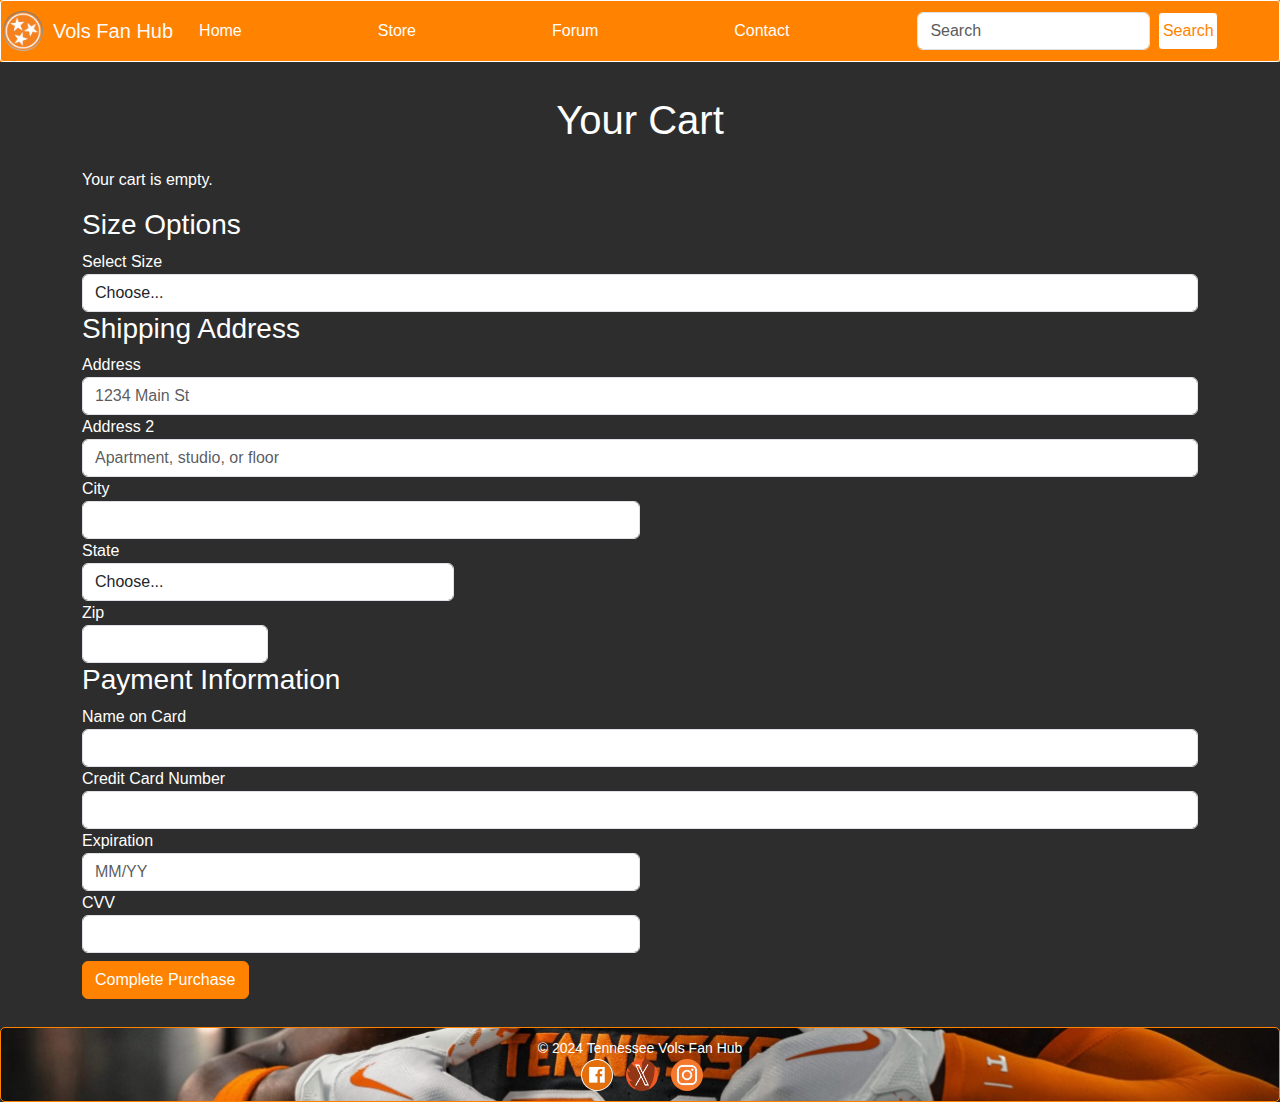
<file: cart.html>
<!DOCTYPE html>
<html lang="en">
<head>
    <meta charset="UTF-8">
    <meta name="viewport" content="width=device-width, initial-scale=1.0">
    <title>Cart - Tennessee Vols Football Fan Hub</title>
    <link href="https://cdn.jsdelivr.net/npm/bootstrap@5.3.3/dist/css/bootstrap.min.css" rel="stylesheet">
    <link rel="stylesheet" href="css/styles.css">
</head>
<body>
    <header>
        <nav class="navbar navbar-expand-lg navbar-light bg-transparent">
            <a class="navbar-brand" href="#">
                <img src="images/vols7.webp" alt="Vols Fan Hub" class="navbar-logo"> <!-- Added class "navbar-logo" for styling -->
                Vols Fan Hub
            </a>
            <button class="navbar-toggler" type="button" data-bs-toggle="collapse" data-bs-target="#navbarNav" aria-controls="navbarNav" aria-expanded="false" aria-label="Toggle navigation">
                <span class="navbar-toggler-icon"></span>
            </button>
            <div class="collapse navbar-collapse" id="navbarNav">
                <ul class="navbar-nav mr-auto">
                    <li class="nav-item">
                        <a class="nav-link" href="index.html">Home</a>
                    </li>
                    <li class="nav-item">
                        <a class="nav-link" href="store.html">Store</a>
                    </li>
                    <li class="nav-item">
                        <a class="nav-link" href="forum.html">Forum</a>
                    </li>
                    <li class="nav-item">
                        <a class="nav-link" href="contact.html">Contact</a>
                    </li>
                </ul>
                <form class="d-flex my-2 my-lg-0">
                    <input class="form-control me-2" type="search" placeholder="Search" aria-label="Search">
                    <button class="btn btn-outline-success" type="submit">Search</button>
                </form>
            </div>
        </nav>
    </header>
    <main>
        <h1 class="text-center my-4">Your Cart</h1>
        <div class="container">
            <div class="row" id="cart-items">
                <div class="col-md-6">
                    <div id="cart-items" class="card mb-4 shadow-sm">
                        
                    </div>
                </div>
            </div>
            <div class="row">
                <div class="col-md-12">
                    <form id="checkout-form">
                        <h3>Size Options</h3>
                        <div class="form-group">
                            <label for="size">Select Size</label>
                            <select class="form-control" id="size" required>
                                <option value="">Choose...</option>
                                <option value="S">Small</option>
                                <option value="M">Medium</option>
                                <option value="L">Large</option>
                                <option value="XL">Extra Large</option>
                            </select>
                        </div>
                        <h3>Shipping Address</h3>
                        <div class="form-group">
                            <label for="address">Address</label>
                            <input type="text" class="form-control" id="address" placeholder="1234 Main St" required>
                        </div>
                        <div class="form-group">
                            <label for="address2">Address 2</label>
                            <input type="text" class="form-control" id="address2" placeholder="Apartment, studio, or floor">
                        </div>
                        <div class="form-row">
                            <div class="form-group col-md-6">
                                <label for="city">City</label>
                                <input type="text" class="form-control" id="city" required>
                            </div>
                            <div class="form-group col-md-4">
                                <label for="state">State</label>
                                <select id="state" class="form-control" required>
                                    <option value="">Choose...</option>
                                    <option value="AL">Alabama</option>
                                    <option value="AK">Alaska</option>
                                    <option value="AZ">Arizona</option>
                                    <option value="AR">Arkansas</option>
                                    <option value="CA">California</option>
                                    <option value="CO">Colorado</option>
                                    <option value="CT">Connecticut</option>
                                    <option value="DE">Delaware</option>
                                    <option value="FL">Florida</option>
                                    <option value="GA">Georgia</option>
                                    <option value="HI">Hawaii</option>
                                    <option value="ID">Idaho</option>
                                    <option value="IL">Illinois</option>
                                    <option value="IN">Indiana</option>
                                    <option value="IA">Iowa</option>
                                    <option value="KS">Kansas</option>
                                    <option value="KY">Kentucky</option>
                                    <option value="LA">Louisiana</option>
                                    <option value="ME">Maine</option>
                                    <option value="MD">Maryland</option>
                                    <option value="MA">Massachusetts</option>
                                    <option value="MI">Michigan</option>
                                    <option value="MN">Minnesota</option>
                                    <option value="MS">Mississippi</option>
                                    <option value="MO">Missouri</option>
                                    <option value="MT">Montana</option>
                                    <option value="NE">Nebraska</option>
                                    <option value="NV">Nevada</option>
                                    <option value="NH">New Hampshire</option>
                                    <option value="NJ">New Jersey</option>
                                    <option value="NM">New Mexico</option>
                                    <option value="NY">New York</option>
                                    <option value="NC">North Carolina</option>
                                    <option value="ND">North Dakota</option>
                                    <option value="OH">Ohio</option>
                                    <option value="OK">Oklahoma</option>
                                    <option value="OR">Oregon</option>
                                    <option value="PA">Pennsylvania</option>
                                    <option value="RI">Rhode Island</option>
                                    <option value="SC">South Carolina</option>
                                    <option value="SD">South Dakota</option>
                                    <option value="TN">Tennessee</option>
                                    <option value="TX">Texas</option>
                                    <option value="UT">Utah</option>
                                    <option value="VT">Vermont</option>
                                    <option value="VA">Virginia</option>
                                    <option value="WA">Washington</option>
                                    <option value="WV">West Virginia</option>
                                    <option value="WI">Wisconsin</option>
                                    <option value="WY">Wyoming</option>
                                </select>
                            </div>
                            
                            <div class="form-group col-md-2">
                                <label for="zip">Zip</label>
                                <input type="text" class="form-control" id="zip" required>
                            </div>
                        </div>
                        <h3>Payment Information</h3>
                        <div class="form-group">
                            <label for="cardName">Name on Card</label>
                            <input type="text" class="form-control" id="cardName" required>
                        </div>
                        <div class="form-group">
                            <label for="cardNumber">Credit Card Number</label>
                            <input type="text" class="form-control" id="cardNumber" required>
                        </div>
                        <div class="form-row">
                            <div class="form-group col-md-6">
                                <label for="expiration">Expiration</label>
                                <input type="text" class="form-control" id="expiration" placeholder="MM/YY" required>
                            </div>
                            <div class="form-group col-md-6">
                                <label for="cvv">CVV</label>
                                <input type="text" class="form-control" id="cvv" required>
                            </div>
                        </div>
                        <button type="submit" class="btn btn-primary my-2">Complete Purchase</button>
                    </form>
                </div>
            </div>
        </div>
    </main>
    <footer class="footer">
        <div class="container-fluid">
          <div class="row">
            <div class="col-md-12 text-center">
              <p>&copy; 2024 Tennessee Vols Fan Hub</p>
              <ul class="social-links list-unstyled d-flex justify-content-center">
                <li class="ms-2">
                  <a href="https://www.facebook.com/VolFootball/" target="_blank">
                    <img src="images/facebook.png" alt="Facebook" class="social-icon">
                  </a>
                </li>
                <li class="ms-2">
                  <a href="https://x.com/Vol_Football?ref_src=twsrc%5Egoogle%7Ctwcamp%5Eserp%7Ctwgr%5Eauthor" target="_blank">
                    <img src="images/x.jpg" alt="X" class="social-icon">
                  </a>
                </li>
                <li class="ms-2">
                  <a href="https://www.instagram.com/vol_football/?hl=en" target="_blank">
                    <img src="images/insta.png" alt="Instagram" class="social-icon">
                  </a>
                </li>
              </ul>
            </div>
          </div>
        </div>
      </footer>

    <!-- Modal -->
    <div class="modal fade" id="orderCompleteModal" tabindex="-1" aria-labelledby="orderCompleteModalLabel" aria-hidden="true">
        <div class="modal-dialog">
            <div class="modal-content">
                <div class="modal-header">
                    <h5 class="modal-title" id="orderCompleteModalLabel">Order Complete</h5>
                    <button type="button" class="btn-close" data-bs-dismiss="modal" aria-label="Close"></button>
                </div>
                <div class="modal-body">
                    Your order has been placed successfully.
                </div>
                <div class="modal-footer">
                    <button type="button" class="btn btn-secondary" data-bs-dismiss="modal">Close</button>
                    <button type="button" id="returnToStore" class="btn checkout-btn">Return to Store</button>
                </div>
            </div>
        </div>
    </div>

    <script src="https://cdn.jsdelivr.net/npm/@popperjs/core@2.5.4/dist/umd/popper.min.js"></script>
    <script src="https://cdn.jsdelivr.net/npm/bootstrap@5.3.3/dist/js/bootstrap.bundle.min.js"></script>
    <script src="scripts/scripts.js"></script> 
</body>
</html>
</file>
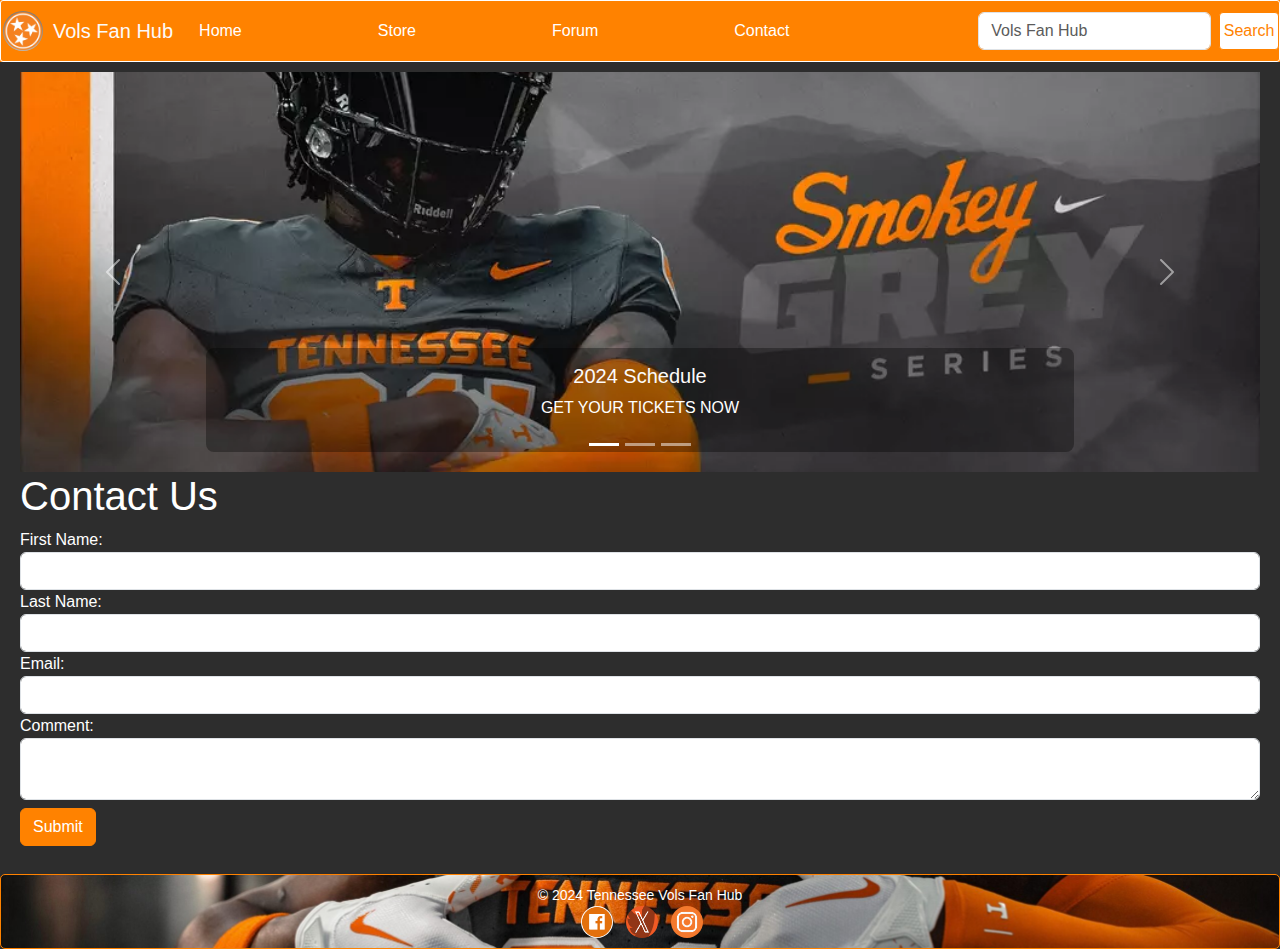
<file: contact.html>
<!DOCTYPE html>
<html lang="en">
<head>
    <meta charset="UTF-8">
    <meta name="viewport" content="width=device-width, initial-scale=1.0">
    <title>Contact - Tennessee Vols Fan Hub</title>
    <link href="https://cdn.jsdelivr.net/npm/bootstrap@5.3.3/dist/css/bootstrap.min.css" rel="stylesheet">
    <link rel="stylesheet" href="css/styles.css">
</head>
<body>
  <header>
    <nav class="navbar navbar-expand-lg navbar-light bg-transparent">
        <a class="navbar-brand" href="#">
            <img src="images/vols7.webp" alt="Vols Fan Hub" class="navbar-logo"> 
            Vols Fan Hub
        </a>
        <button class="navbar-toggler" type="button" data-bs-toggle="collapse" data-bs-target="#navbarNav" aria-controls="navbarNav" aria-expanded="false" aria-label="Toggle navigation">
            <span class="navbar-toggler-icon"></span>
        </button>
        <div class="collapse navbar-collapse" id="navbarNav">
            <ul class="navbar-nav me-auto mb-2 mb-lg-0">
                <li class="nav-item active">
                    <a class="nav-link" href="index.html">Home <span class="sr-only"> </span></a>
                </li>
                <li class="nav-item">
                    <a class="nav-link" href="store.html">Store</a>
                </li>
                <li class="nav-item">
                    <a class="nav-link" href="forum.html">Forum</a>
                </li>
                <li class="nav-item">
                    <a class="nav-link" href="contact.html">Contact</a>
                </li>
            </ul>
            <form class="d-flex">
                <input class="form-control me-2" type="search" placeholder="Vols Fan Hub
                " aria-label="Search">
                <button class="btn btn-outline-success" type="submit">Search</button>
            </form>
        </div>
    </nav>
</header>
<main>
    <!-- Contact Carousel Section -->
    <div id="carousel-Indicators" class="carousel slide contact-carousel" data-bs-ride="carousel">
        <ol class="carousel-indicators">
            <li data-bs-target="#carousel-Indicators" data-bs-slide-to="0" class="active"></li>
            <li data-bs-target="#carousel-Indicators" data-bs-slide-to="1"></li>
            <li data-bs-target="#carousel-Indicators" data-bs-slide-to="2"></li>
        </ol>
        <div class="carousel-inner">
            <div class="carousel-item active">
                <img src="images/vols4.webp" class="d-block w-100 contact-carousel" alt="First slide">
                <div class="carousel-caption d-none d-md-block">
                    <h5>2024 Schedule</h5>
                    <p>GET YOUR TICKETS NOW</p>
                </div>
            </div>
            <div class="carousel-item">
                <img src="images/vols2.avif" class="d-block w-100 contact-carousel" alt="Second slide">
                <div class="carousel-caption d-none d-md-block">
                    <h5>Tennessee football unveils Smokey Grey uniform for 2024</h5>
                    <p>Tennessee's 2024 Smokey Grey football uniforms are inspired by the Tri-Star emblem on the state flag.</p>
                </div>
            </div>
            <div class="carousel-item">
                <img src="images/vols3.webp" class="d-block w-100 contact-carousel" alt="Third slide">
                <div class="carousel-caption d-none d-md-block">
                    <h5>Highest rated edge rusher in College Football</h5>
                    <p>EA Sports College Football 25 gives James Pearce 95 overall player rating</p>
                </div>
            </div>
        </div>
        <a class="carousel-control-prev" href="#carousel-Indicators" role="button" data-bs-slide="prev">
            <span class="carousel-control-prev-icon" aria-hidden="true"></span>
            <span class="sr-only"></span>
        </a>
        <a class="carousel-control-next" href="#carousel-Indicators" role="button" data-bs-slide="next">
            <span class="carousel-control-next-icon" aria-hidden="true"></span>
            <span class="sr-only"></span>
        </a>
    </div>
    <!-- End of Contact Carousel Section -->
    <section>
      <h1>Contact Us</h1>
      <form action="https://formspree.io/f/mrbzbkgr" method="POST">
          <input type="hidden" name="_next" value="thank-you.html">
          <div class="form-group">
              <label for="first-name">First Name:</label>
              <input type="text" id="first-name" name="first-name" class="form-control" required>
          </div>
          <div class="form-group">
              <label for="last-name">Last Name:</label>
              <input type="text" id="last-name" name="last-name" class="form-control">
          </div>
          <div class="form-group">
              <label for="email">Email:</label>
              <input type="email" id="email" name="email" class="form-control" required>
          </div>
          <div class="form-group">
              <label for="comment">Comment:</label>
              <textarea id="comment" name="comment" class="form-control comment-box" required></textarea>
          </div>
          <input type="submit" class="btn btn-primary my-2" value="Submit">
      </form>
  </section>
</main>
<footer class="footer">
    <div class="container-fluid">
      <div class="row">
        <div class="col-md-12 text-center">
          <p>&copy; 2024 Tennessee Vols Fan Hub</p>
          <ul class="social-links list-unstyled d-flex justify-content-center">
            <li class="ms-2">
              <a href="https://www.facebook.com/VolFootball/" target="_blank">
                <img src="images/facebook.png" alt="Facebook" class="social-icon">
              </a>
            </li>
            <li class="ms-2">
              <a href="https://x.com/Vol_Football?ref_src=twsrc%5Egoogle%7Ctwcamp%5Eserp%7Ctwgr%5Eauthor" target="_blank">
                <img src="images/x.jpg" alt="X" class="social-icon">
              </a>
            </li>
            <li class="ms-2">
              <a href="https://www.instagram.com/vol_football/?hl=en" target="_blank">
                <img src="images/insta.png" alt="Instagram" class="social-icon">
              </a>
            </li>
          </ul>
        </div>
      </div>
    </div>
  </footer>

<script src="https://cdn.jsdelivr.net/npm/@popperjs/core@2.5.4/dist/umd/popper.min.js"></script>
<script src="https://cdn.jsdelivr.net/npm/bootstrap@5.3.3/dist/js/bootstrap.bundle.min.js"></script>
</body>
</html>
</file>
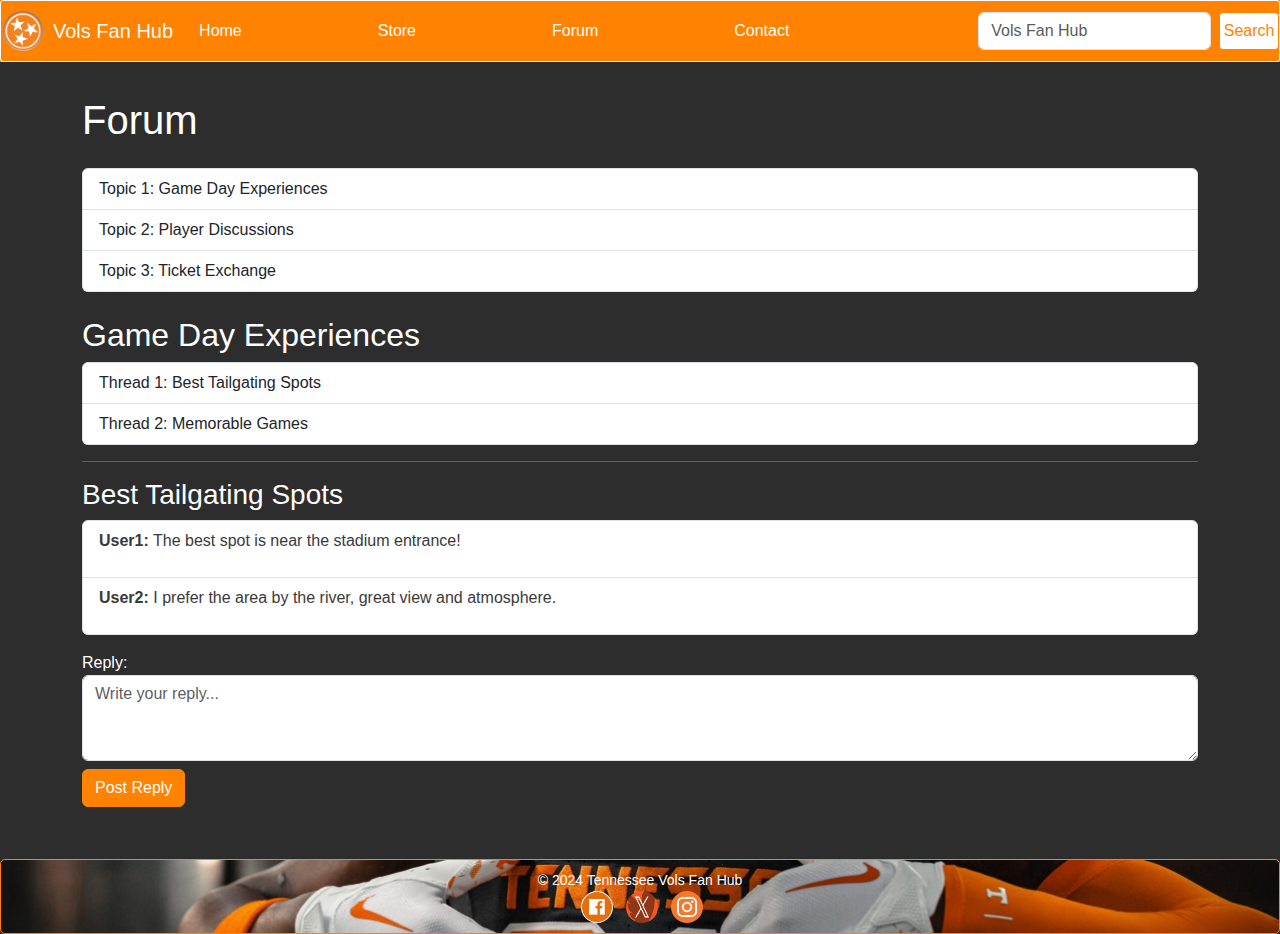
<file: forum.html>
<!DOCTYPE html>
<html lang="en">
<head>
    <meta charset="UTF-8">
    <meta name="viewport" content="width=device-width, initial-scale=1.0">
    <title>Forum - Tennessee Vols Football Fan Hub</title>
    <link href="https://cdn.jsdelivr.net/npm/bootstrap@5.3.3/dist/css/bootstrap.min.css" rel="stylesheet">
    <link rel="stylesheet" href="css/styles.css">
</head>
<body>
  <header>
    <nav class="navbar navbar-expand-lg navbar-light bg-transparent">
        <a class="navbar-brand" href="#">
            <img src="images/vols7.webp" alt="Vols Fan Hub" class="navbar-logo"> <!-- Added class "navbar-logo" for styling -->
            Vols Fan Hub
        </a>
        <button class="navbar-toggler" type="button" data-bs-toggle="collapse" data-bs-target="#navbarNav" aria-controls="navbarNav" aria-expanded="false" aria-label="Toggle navigation">
            <span class="navbar-toggler-icon"></span>
        </button>
        <div class="collapse navbar-collapse" id="navbarNav">
            <ul class="navbar-nav me-auto mb-2 mb-lg-0">
                <li class="nav-item active">
                    <a class="nav-link" href="index.html">Home <span class="sr-only"></span></a>
                </li>
                <li class="nav-item">
                    <a class="nav-link" href="store.html">Store</a>
                </li>
                <li class="nav-item">
                    <a class="nav-link" href="forum.html">Forum</a>
                </li>
                <li class="nav-item">
                    <a class="nav-link" href="contact.html">Contact</a>
                </li>
            </ul>
            <form class="d-flex">
                <input class="form-control me-2" type="search" placeholder="Vols Fan Hub
                " aria-label="Search">
                <button class="btn btn-outline-success" type="submit">Search</button>
            </form>
        </div>
    </nav>
</header>
<main>
    <section>
        <div class="container">
            <h1 class="my-4">Forum</h1>
            <div class="list-group mb-4">
                <!-- Forum topics -->
                <a href="#topic1" class="list-group-item list-group-item-action">Topic 1: Game Day Experiences</a>
                <a href="#topic2" class="list-group-item list-group-item-action">Topic 2: Player Discussions</a>
                <a href="#topic3" class="list-group-item list-group-item-action">Topic 3: Ticket Exchange</a>
            </div>
            
            <!-- Topic 1: Game Day Experiences -->
            <div id="topic1" class="forum-topic mb-4">
                <h2>Game Day Experiences</h2>
                <div class="list-group">
                    <!-- Threads -->
                    <a href="#thread1" class="list-group-item list-group-item-action">Thread 1: Best Tailgating Spots</a>
                    <a href="#thread2" class="list-group-item list-group-item-action">Thread 2: Memorable Games</a>
                </div>
                <hr>
                <!-- Thread 1: Best Tailgating Spots -->
                <div id="thread1" class="forum-thread mb-4">
                    <h3>Best Tailgating Spots</h3>
                    <div class="list-group">
                        <!-- Replies -->
                        <div class="list-group-item">
                            <p><strong>User1:</strong> The best spot is near the stadium entrance!</p>
                        </div>
                        <div class="list-group-item">
                            <p><strong>User2:</strong> I prefer the area by the river, great view and atmosphere.</p>
                        </div>
                    </div>
                    <form class="mt-3">
                        <div class="form-group">
                            <label for="reply1">Reply:</label>
                            <textarea class="form-control" id="reply1" rows="3" placeholder="Write your reply..."></textarea>
                        </div>
                        <button type="submit" class="btn btn-primary my-2">Post Reply</button>
                    </form>
                </div>
            </div>
            
            <!-- Add more topics and threads as needed -->
        </div>
    </section>
</main>
<footer class="footer">
    <div class="container-fluid">
      <div class="row">
        <div class="col-md-12 text-center">
          <p>&copy; 2024 Tennessee Vols Fan Hub</p>
          <ul class="social-links list-unstyled d-flex justify-content-center">
            <li class="ms-2">
              <a href="https://www.facebook.com/VolFootball/" target="_blank">
                <img src="images/facebook.png" alt="Facebook" class="social-icon">
              </a>
            </li>
            <li class="ms-2">
              <a href="https://x.com/Vol_Football?ref_src=twsrc%5Egoogle%7Ctwcamp%5Eserp%7Ctwgr%5Eauthor" target="_blank">
                <img src="images/x.jpg" alt="X" class="social-icon">
              </a>
            </li>
            <li class="ms-2">
              <a href="https://www.instagram.com/vol_football/?hl=en" target="_blank">
                <img src="images/insta.png" alt="Instagram" class="social-icon">
              </a>
            </li>
          </ul>
        </div>
      </div>
    </div>
  </footer>

<script src="https://cdn.jsdelivr.net/npm/@popperjs/core@2.5.4/dist/umd/popper.min.js"></script>
<script src="https://cdn.jsdelivr.net/npm/bootstrap@5.3.3/dist/js/bootstrap.bundle.min.js"></script>
</body>
</html>
</file>
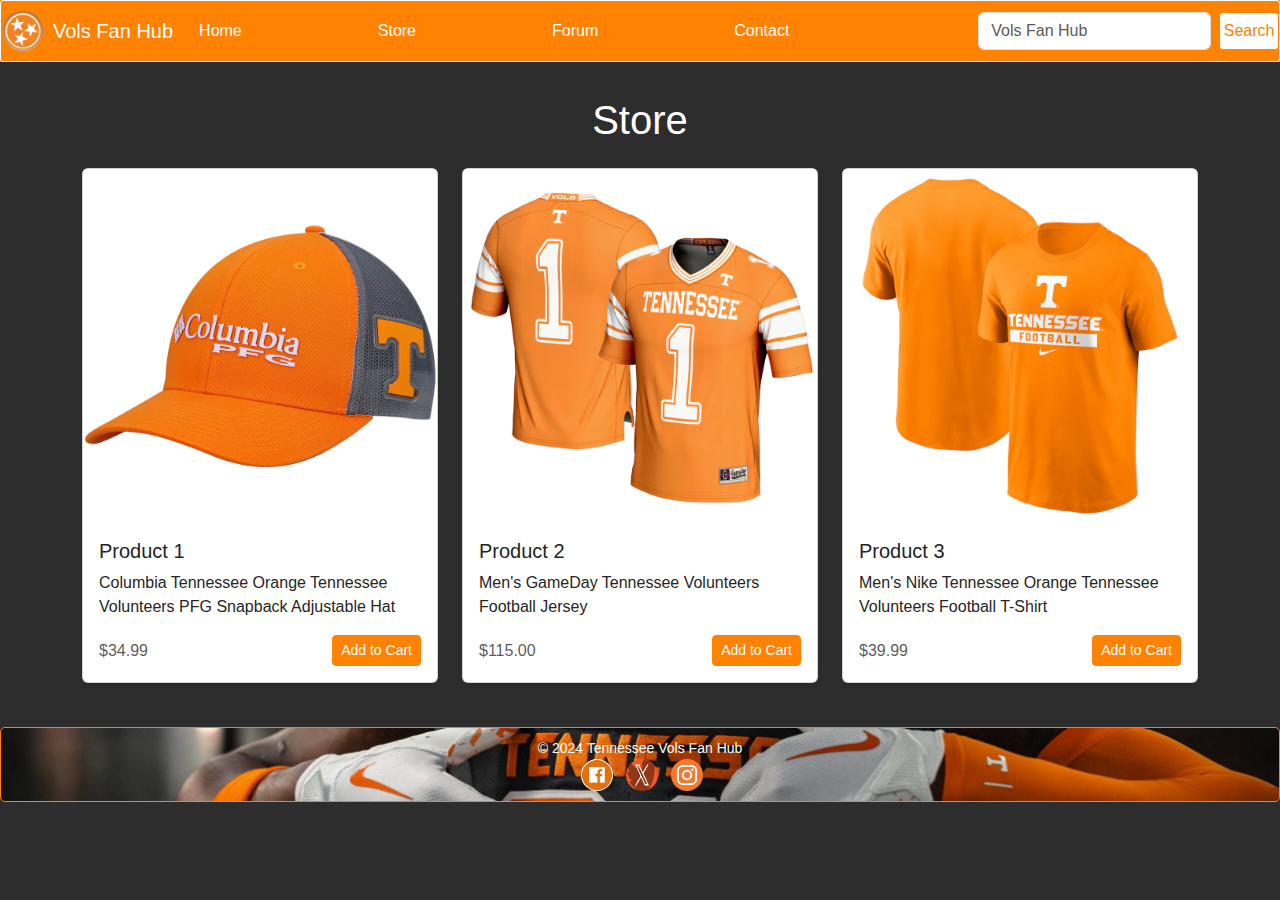
<file: store - Copy.html>
<!DOCTYPE html>
<html lang="en">
<head>
    <meta charset="UTF-8">
    <meta name="viewport" content="width=device-width, initial-scale=1.0">
    <title>Tennessee Vols Football Fan Hub Store</title>
    <link href="https://cdn.jsdelivr.net/npm/bootstrap@5.3.3/dist/css/bootstrap.min.css" rel="stylesheet">
    <link rel="stylesheet" href="css/styles.css">
</head>
<body>
  <header>
    <nav class="navbar navbar-expand-lg navbar-light bg-transparent">
        <a class="navbar-brand" href="#">
            <img src="images/vols7.webp" alt="Vols Fan Hub" class="navbar-logo"> 
            Vols Fan Hub
        </a>
        <button class="navbar-toggler" type="button" data-bs-toggle="collapse" data-bs-target="#navbarNav" aria-controls="navbarNav" aria-expanded="false" aria-label="Toggle navigation">
            <span class="navbar-toggler-icon"></span>
        </button>
        <div class="collapse navbar-collapse" id="navbarNav">
            <ul class="navbar-nav me-auto mb-2 mb-lg-0">
                <li class="nav-item">
                    <a class="nav-link active" aria-current="page" href="index.html">Home</a>
                </li>
                <li class="nav-item">
                    <a class="nav-link" href="store.html">Store</a>
                </li>
                <li class="nav-item">
                    <a class="nav-link" href="forum.html">Forum</a>
                </li>
                <li class="nav-item">
                    <a class="nav-link" href="contact.html">Contact</a>
                </li>
            </ul>
            <form class="d-flex">
                <input class="form-control me-2" type="search" placeholder="Vols Fan Hub" aria-label="Search">
                <button class="btn btn-outline-success" type="submit">Search</button>
            </form>
        </div>
    </nav>
  </header>
    <main>
      <h1 class="text-center my-4">Store</h1>
      <div class="container">
          <div class="row">
              <div class="col-md-4">
                  <div class="card mb-4 shadow-sm">
                      <img src="images/product1.avif" class="card-img-top" alt="Product 1">
                      <div class="card-body">
                          <h5 class="card-title">Product 1</h5>
                          <p class="card-text">Columbia Tennessee Orange Tennessee Volunteers PFG Snapback Adjustable Hat</p>
                          <div class="d-flex justify-content-between align-items-center">
                              <span class="text-muted">$34.99</span>
                              <button type="button" class="btn btn-sm btn-primary" onclick="addToCart('Product 1', '34.99', 'images/product1.avif')">Add to Cart</button>
                          </div>
                      </div>
                  </div>
              </div>
              <div class="col-md-4">
                  <div class="card mb-4 shadow-sm">
                      <img src="images/product2.avif" class="card-img-top" alt="Product 2">
                      <div class="card-body">
                          <h5 class="card-title">Product 2</h5>
                          <p class="card-text">Men's GameDay  Tennessee Volunteers Football Jersey</p>
                          <div class="d-flex justify-content-between align-items-center">
                              <span class="text-muted">$115.00</span>
                              <button type="button" class="btn btn-sm btn-primary" onclick="addToCart('Product 2', '115.00', 'images/product2.avif')">Add to Cart</button>
                          </div>
                      </div>
                  </div>
              </div>
              <div class="col-md-4">
                  <div class="card mb-4 shadow-sm">
                      <img src="images/product3.avif" class="card-img-top" alt="Product 3">
                      <div class="card-body">
                          <h5 class="card-title">Product 3</h5>
                          <p class="card-text">Men's Nike Tennessee Orange Tennessee Volunteers Football T-Shirt</p>
                          <div class="d-flex justify-content-between align-items-center">
                              <span class="text-muted">$39.99</span>
                              <button type="button" class="btn btn-sm btn-primary" onclick="addToCart('Product 3', '39.99', 'images/product3.avif')">Add to Cart</button>
                          </div>
                      </div>
                  </div>
              </div>
          </div>
      </div>
  </main>
  
  <footer class="footer">
    <div class="container-fluid">
      <div class="row">
        <div class="col-md-12 text-center">
          <p>&copy; 2024 Tennessee Vols Fan Hub</p>
          <ul class="social-links list-unstyled d-flex justify-content-center">
            <li class="ms-2">
              <a href="https://www.facebook.com/VolFootball/" target="_blank">
                <img src="images/facebook.png" alt="Facebook" class="social-icon">
              </a>
            </li>
            <li class="ms-2">
              <a href="https://x.com/Vol_Football?ref_src=twsrc%5Egoogle%7Ctwcamp%5Eserp%7Ctwgr%5Eauthor" target="_blank">
                <img src="images/x.jpg" alt="X" class="social-icon">
              </a>
            </li>
            <li class="ms-2">
              <a href="https://www.instagram.com/vol_football/?hl=en" target="_blank">
                <img src="images/insta.png" alt="Instagram" class="social-icon">
              </a>
            </li>
          </ul>
        </div>
      </div>
    </div>
  </footer>
  
    <script src="https://cdn.jsdelivr.net/npm/@popperjs/core@2.5.4/dist/umd/popper.min.js"></script>
    <script src="https://cdn.jsdelivr.net/npm/bootstrap@5.3.3/dist/js/bootstrap.bundle.min.js"></script>
    <script src="scripts/scripts.js"></script>
</body>
</html>
</file>
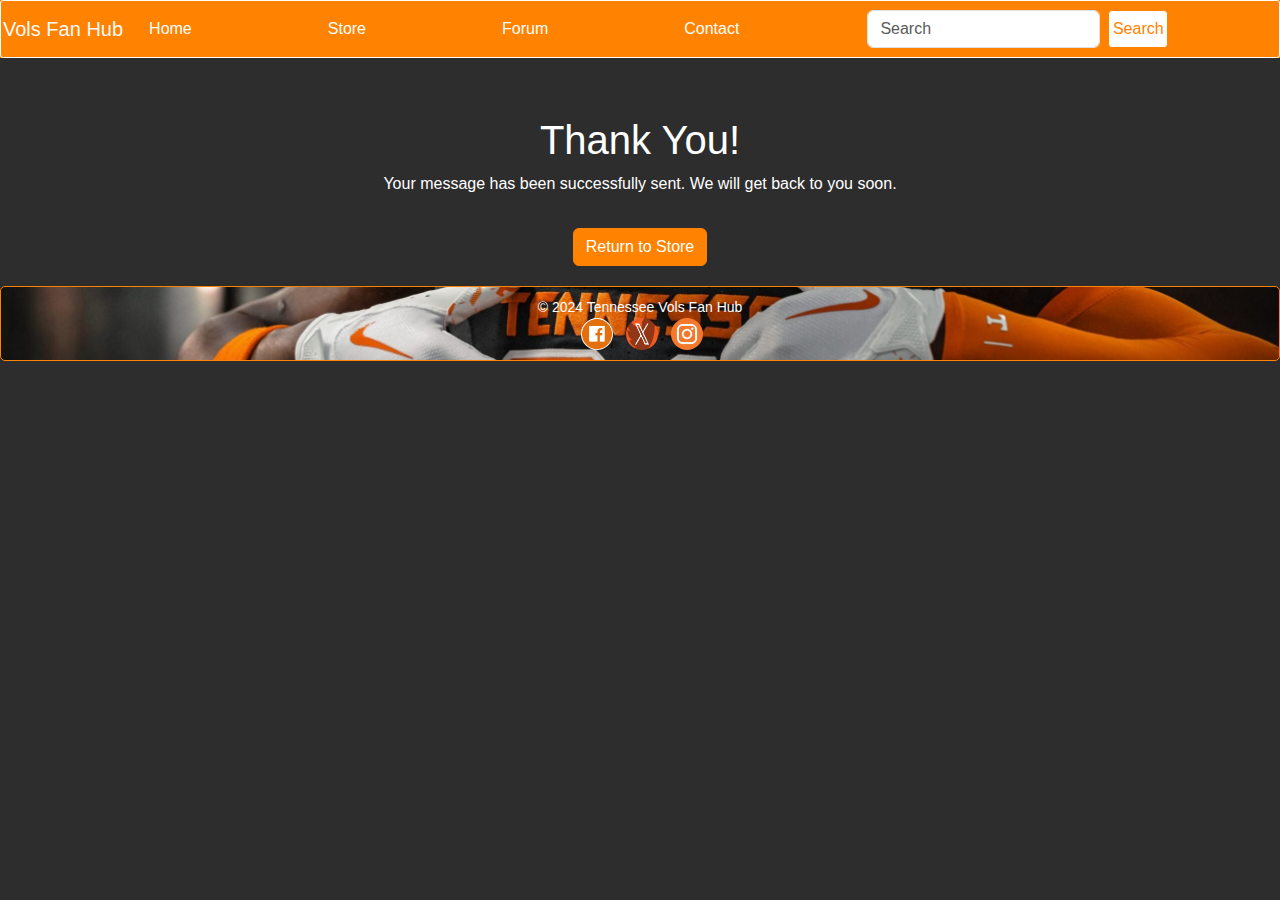
<file: thank-you.html>
<!DOCTYPE html>
<html lang="en">
<head>
    <meta charset="UTF-8">
    <meta name="viewport" content="width=device-width, initial-scale=1.0">
    <title>Thank You - Tennessee Vols Fan Hub</title>
    <link href="https://cdn.jsdelivr.net/npm/bootstrap@5.3.3/dist/css/bootstrap.min.css" rel="stylesheet">
    <link rel="stylesheet" href="css/styles.css">
</head>
<body>
    <header>
        <nav class="navbar navbar-expand-lg navbar-light bg-transparent">
            <a class="navbar-brand" href="#">Vols Fan Hub</a>
            <button class="navbar-toggler" type="button" data-bs-toggle="collapse" data-bs-target="#navbarNav" aria-controls="navbarNav" aria-expanded="false" aria-label="Toggle navigation">
                <span class="navbar-toggler-icon"></span>
            </button>
            <div class="collapse navbar-collapse" id="navbarNav">
                <ul class="navbar-nav mr-auto">
                    <li class="nav-item">
                        <a class="nav-link" href="index.html">Home</a>
                    </li>
                    <li class="nav-item">
                        <a class="nav-link" href="store.html">Store</a>
                    </li>
                    <li class="nav-item">
                        <a class="nav-link" href="forum.html">Forum</a>
                    </li>
                    <li class="nav-item">
                        <a class="nav-link" href="contact.html">Contact</a>
                    </li>
                </ul>
                <form class="d-flex my-2 my-lg-0">
                    <input class="form-control me-2" type="search" placeholder="Search" aria-label="Search">
                    <button class="btn btn-outline-success" type="submit">Search</button>
                </form>
            </div>
        </nav>
    </header>
    <main>
        <section class="text-center mt-5">
            <h1>Thank You!</h1>
            <p>Your message has been successfully sent. We will get back to you soon.</p>
            <button class="btn btn-primary mt-3" id="returnToStore">Return to Store</button>
        </section>
    </main>
    <footer class="footer">
        <div class="container-fluid">
          <div class="row">
            <div class="col-md-12 text-center">
              <p>&copy; 2024 Tennessee Vols Fan Hub</p>
              <ul class="social-links list-unstyled d-flex justify-content-center">
                <li class="ms-2">
                  <a href="https://www.facebook.com/VolFootball/" target="_blank">
                    <img src="images/facebook.png" alt="Facebook" class="social-icon">
                  </a>
                </li>
                <li class="ms-2">
                  <a href="https://x.com/Vol_Football?ref_src=twsrc%5Egoogle%7Ctwcamp%5Eserp%7Ctwgr%5Eauthor" target="_blank">
                    <img src="images/x.jpg" alt="X" class="social-icon">
                  </a>
                </li>
                <li class="ms-2">
                  <a href="https://www.instagram.com/vol_football/?hl=en" target="_blank">
                    <img src="images/insta.png" alt="Instagram" class="social-icon">
                  </a>
                </li>
              </ul>
            </div>
          </div>
        </div>
      </footer>

    <script src="https://cdn.jsdelivr.net/npm/@popperjs/core@2.5.4/dist/umd/popper.min.js"></script>
    <script src="https://cdn.jsdelivr.net/npm/bootstrap@5.3.3/dist/js/bootstrap.bundle.min.js"></script>
    <script src="scripts/scripts.js"></script> 
</body>
</html>
</file>
<file: css/styles.css>
body {
  font-family: Arial, sans-serif; /* Sets the font for the body text */
  margin: 0; /* Removes default margin */
  padding: 0; /* Removes default padding */
  color: white; /* Sets text color to white */
  background-color: rgb(45, 45, 45); /* Sets background color to dark gray */
}

header {
  background-color: #FF8200; /* Sets header background to Tennessee Orange */
  margin-bottom: -10px; /* Adds vertical negative margin */
  text-align: center; /* Centers the header content */
}

/* Navbar styles */
.navbar {
  background-color: #FF8200; /* Tennessee Orange */
  border: 1px solid white;
  border-radius: 3px;
}

.navbar-brand {
  display: flex;
  align-items: center; /* Center the brand content vertically */
  color: #fcfafa !important; /* Overrides bootstrap theme color */
  padding: 2px;
}

.navbar-logo {
  height: 40px; /* Set the height of the logo */
  border-radius: 25px; 
  margin-right: 10px; /* Add some space between the logo and the text */
}

.navbar .nav-link {
  color: white; /* Set the color of the links */
  margin-right: 120px; /* Add some space between the links */
}

.navbar .nav-link:hover {
  color: #262626; /* Optional: A lighter shade for hover effect */
}

.navbar .form-inline .form-control {
  border: 1px solid #FF8200; /* Border matching the navbar */
}

.navbar .form-inline .btn-outline-success {
  color: #FF8200; /* Sets button text color to orange */
  border-color: #FF8200; /* Sets button border color to orange */
  background-color: white; /* White background for the search button */
}

.navbar .form-inline .btn-outline-success:hover {
  color: white; /* Sets button text color to white on hover */
  background-color: #FF8200; /* Orange background on hover */
  border-color: white; /* Sets border color to white on hover */
}

.navbar .btn-outline-success {
  color: #FF8200; /* Tennessee Orange text color */
  background-color: white; /* White background */
  border-color: #FF8200; /* Tennessee Orange border */
}

.navbar .btn-outline-success:hover {
  color: white; /* White text color on hover */
  background-color: #FF8200; /* Tennessee Orange background on hover */
  border-color: white; /* White border on hover */
}

.nav-link {
  margin-right: 140px; /* Adds space between nav links */
  color: white !important; /* Forces nav link color to white */
}


.btn-outline-success:focus,
.btn-outline-success.focus {
  box-shadow: 0 0 0 0.2rem #4e4e4e; /* Adjusts the focus shadow */
}

/* Adjusting the padding, font size, and border radius */
.btn-outline-success {
  padding: 0.150rem 0.22rem; /* Adjusts the padding */
  font-size: 1rem; /* Adjusts the font size */
  border-radius: 0.25rem; /* Adjusts the border radius */
}

/* Example of making the button larger */
.btn-outline-success.btn-lg {
  padding: 0.5rem 1rem; /* Larger padding */
  font-size: 1.25rem; /* Larger font size */
  border-radius: 0.3rem; /* Larger border radius */
}

/* Custom CSS for the cart icon and badge */
.cart-icon {
  height: 24px; /* Adjust as needed */
  width: 24px; /* Adjust as needed */
}

#cart-count {
  background-color: #FF8200 !important; /* Tennessee Orange */
  color: #ffffff !important; /* Optional: Change text color if needed */
}


.navbar-cart .badge {
  font-size: 0.75em; /* Adjust the font size if necessary */
  line-height: 1;
  top: -5px; /* Adjust the top position if necessary */
  right: -5px; /* Adjust the right position if necessary */
  /* Tennessee Orange background */
}

.dropdown-menu img.img-thumbnail {
  width: 50px; /* Adjust as needed */
  height: auto; /* Maintain aspect ratio */
}


.navbar-cart .badge {
  font-size: 0.753em; /* Adjust the font size if necessary */
  line-height: 1;
  top: -5px; /* Adjust the top position if necessary */
  right: -5px; /* Adjust the right position if necessary */
  background-color: #FF8200; /* Tennessee Orange background */
}

.checkout-btn {
  background-color: #FF8200 !important; /* Tennessee Orange background */
  color: white !important; /* White text */
  border: 1px solid #FF8200 !important; /* Border color matching the background */
}

.checkout-btn:hover {
  background-color: #e67300 !important; /* Slightly darker orange for hover effect */
  border: 1px solid #e67300 !important; /* Border color matching the hover background */
}

.checkout-btn:hover {
  background-color: #e67300 !important; /* Slightly darker orange for hover effect */
  border: 1px solid #e67300 !important; /* Border color matching the hover background */
}


input[type="search"] {
  color: #FF8200 !important; /* Change text color */
  background-color: white; /* Change background color */
}

input[type="search"]::placeholder {
  color: rgb(91, 91, 91); /* Change placeholder text color */
}

.carousel-caption {
  background: rgba(0, 0, 0, 0.329); /* Transparent background */
  padding: 1rem; /* Adds padding around the caption */
  border-radius: 0.5rem; /* Rounds the corners of the caption */
  min-width: 238px;
}

#carouselIndicators, #carousel-Indicators {
  color: #26262600; /* Hide the carousel page numbers */
}

.carousel-item {
  max-height: 550px !important;
}

.carousel-caption h5 {
  color: #fcfafa; /* Color for the title */
}

.carousel-caption p {
  color: #ffffff; /* White color for the description */
}

main {
  padding: 20px; /* Adds padding to the main content area */
}

.video-container {
  position: relative;
  padding-bottom: 56.25%; /* 16:9 aspect ratio */
  height: 0;
  overflow: hidden;
  max-width: 100%;
  background: #000;
  border: solid 1px  #FF8200;
  border-radius: 5px;
}

.video-container iframe,
.video-container object,
.video-container embed {
  position: absolute;
  top: 0;
  left: 0;
  width: 100%;
  height: 100%;
}

.footer {
  background-image: url('../images/footer1.jpeg'); /* Path to your background image */
  background-size: cover; /* Ensure the image covers the entire footer */
  background-position: center bottom 15%; /* Center the background image, 15% changes the focal point */
  color: white; /* Ensure the text color is readable */
  padding: 10px 0; /* Keep original padding */
  text-align: center; /* Center the text */
  border: 1px solid #FF8200; /* Adds an orange border outline around the footer */
  border-radius: 5px;
}

.social-links {
  list-style-type: none; /* Removes bullets from the list */
  padding: 0; /* Removes padding */
  margin: 0; /* Removes margin */
}

.social-links li {
  display: inline; /* Displays list items inline */
  margin-right: 5px; /* Space between the social icons */
}

.social-icon {
  width: 32px; /* Sets width of the social icons */
  height: 32px; /* Sets height of the social icons */
  border-radius: 50%; /* Rounds the corners of the icons */
}

.footer p {
  margin: 0; /* Removes default margin */
  font-size: 14px; /* Font size */
}

.product-grid {
  display: flex; /* Displays products in a row */
  flex-wrap: wrap; /* Wraps products to the next line if necessary */
  gap: 20px; /* Adds space between the products */
}

.product-grid div {
  border: 1px solid #ccc; /* Sets border color to light white */
  padding: 10px; /* Adds padding inside the product divs */
  width: calc(33.333% - 20px); /* Sets the width of each product div */
  box-sizing: border-box; /* Includes padding and border in the element's total width and height */
}

.forum-topics div {
  border: 1px solid #ccc; /* Sets border color to light gray */
  padding: 10px; /* Adds padding inside the forum topic divs */
  margin-bottom: 10px; /* Adds space below each forum topic div */
}

.forum-thread .list-group-item {
  color: #3a3a3a; /* Sets the font color for the replies */
}

/* Custom styles for the store section */
.card {
  margin-bottom: 20px; /* Adds space below each card */
}

.card-title {
  font-size: 1.25rem; /* Sets font size for the card title */
}

.card-text {
  font-size: 1rem; /* Sets font size for the card text */
  color: #262626; /* Sets text color to dark gray */
}

.card-img-top {
  max-width: 100%; /* Ensures the image is responsive */
  height: auto; /* Maintains the aspect ratio */
  object-fit: cover; /* Ensures the image covers the space */
}
.modal-body {
  color: #262626; /* Sets text color in the modal body to dark gray */
}

.contact-carousel img {
  max-height: 400px; /* Adjust the height */
  object-fit: cover; /* Ensures the image covers the container without distorting */
  width: 100%; /* Ensures the image takes up the full width */
}

.carousel-item {
  max-height: 525px;
  object-fit: cover;
  width: 100%;
}

/* Common button styles, excluding the search button */
button:not(.btn-outline-success),
input[type="button"]:not(.btn-outline-success),
input[type="submit"]:not(.btn-outline-success) {
  background-color: #FF8200; /* Tennessee Orange background */
  color: white; /* White text */
  border: 1px solid #FF8200; /* Border color matching the background */
}

button:not(.btn-outline-success):hover,
input[type="button"]:not(.btn-outline-success):hover,
input[type="submit"]:not(.btn-outline-success):hover {
  background-color: #e67300; /* Slightly darker orange for hover effect */
  color: white; /* White text on hover */
  border: 1px solid #e67300; /* Border color matching the hover background */
}

/* Custom styles for cart items */
/* Main cart page styles */
.cart-item-main {
  display: flex;
  flex-wrap: wrap;
  align-items: center;
  justify-content: space-between;
  margin-bottom: 10px;
  padding: 10px;
  border: 1px solid #ccc;
  border-radius: 5px;
  background-color: #fff;
}

.cart-item-main img {
  width: 100px; /* Different size for main cart page */
  height: 100px;
  margin-right: 10px;
}

.cart-item-details-main {
  flex-grow: 1;
}

.cart-item-actions-main {
  display: flex;
  align-items: center;
  gap: 10px; /* Adds space between price and button */
}

.cart-item-actions-main .btn {
  margin-left: 10px;
}

/* Dropdown cart page styles */
.cart-item-dropdown {
  display: flex;
  align-items: center;
  justify-content: space-between;
  margin-bottom: 10px;
  padding: 10px;
  border: 1px solid #ccc;
  border-radius: 5px;
  background-color: #fff;
}

.cart-item-dropdown img {
  width: 50px; /* Different size for dropdown cart page */
  height: 50px;
  margin-right: 10px;
}

.cart-item-details-dropdown {
  flex-grow: 1;
}

.cart-item-actions-dropdown {
  display: flex;
  align-items: center;
  gap: 10px; /* Adds space between price and button */
}

.cart-item-actions-dropdown .btn {
  margin-left: 10px;
}
</file>
